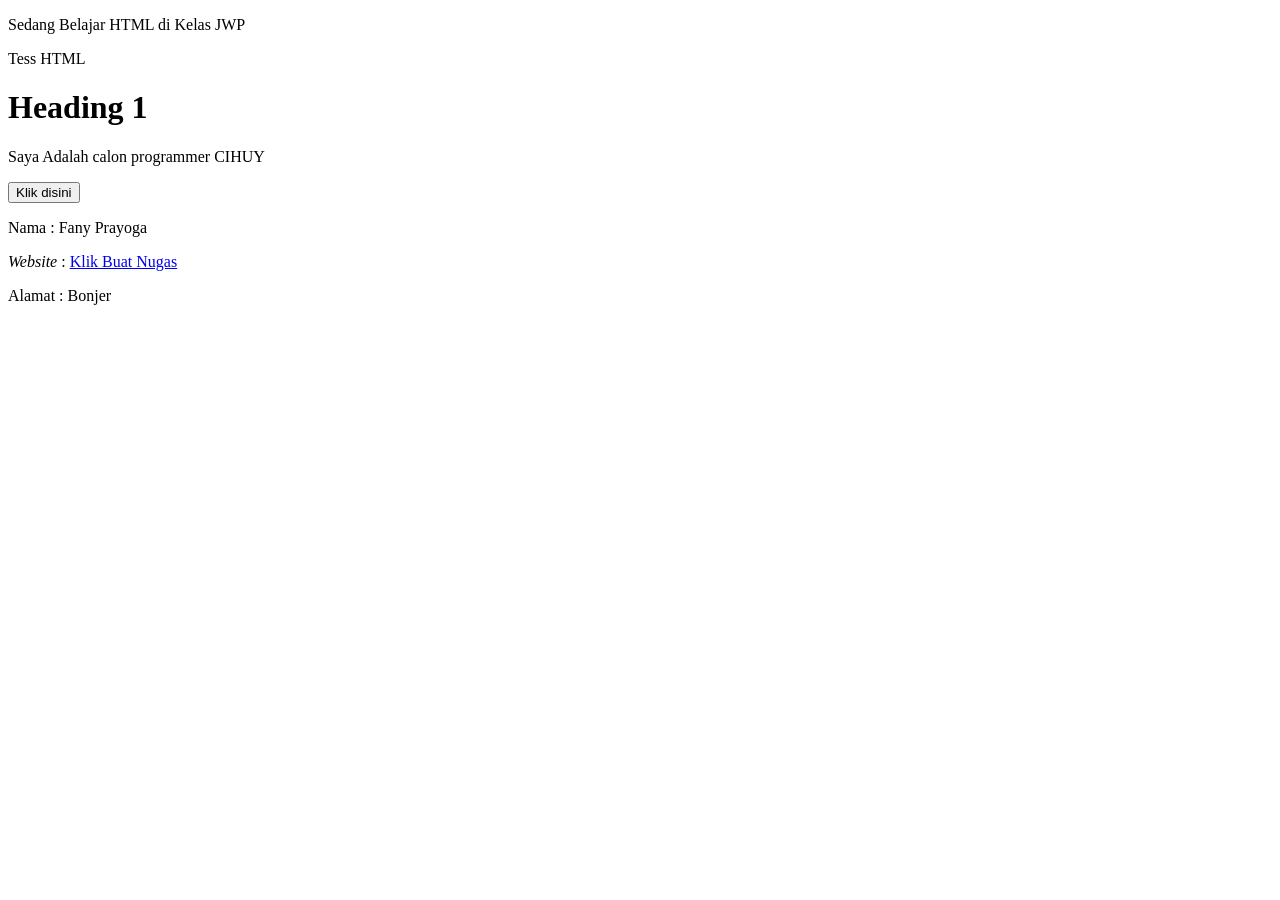
<file: 1.html>
<!DOCTYPE html>
<html lang="en">

<head>
  <meta charset="UTF-8">
  <meta name="viewport" content="width=device-width, initial-scale=1.0">
  <title>BELAJAR HTML</title>
</head>

<body>
  <P>Sedang Belajar HTML di Kelas JWP</P>
  <p>Tess HTML</p>

  <h1>Heading 1</h1>
  <p>Saya Adalah calon programmer CIHUY</p>
  <button>Klik disini</button>

  <p>Nama : Fany Prayoga</p>
  <p><em>Website</em> : <a href="https://fast.mercubuana.ac.id/login/index.php"> Klik Buat Nugas</a> </p>
  <p>Alamat : Bonjer</p>
</body>

</html>
</file>
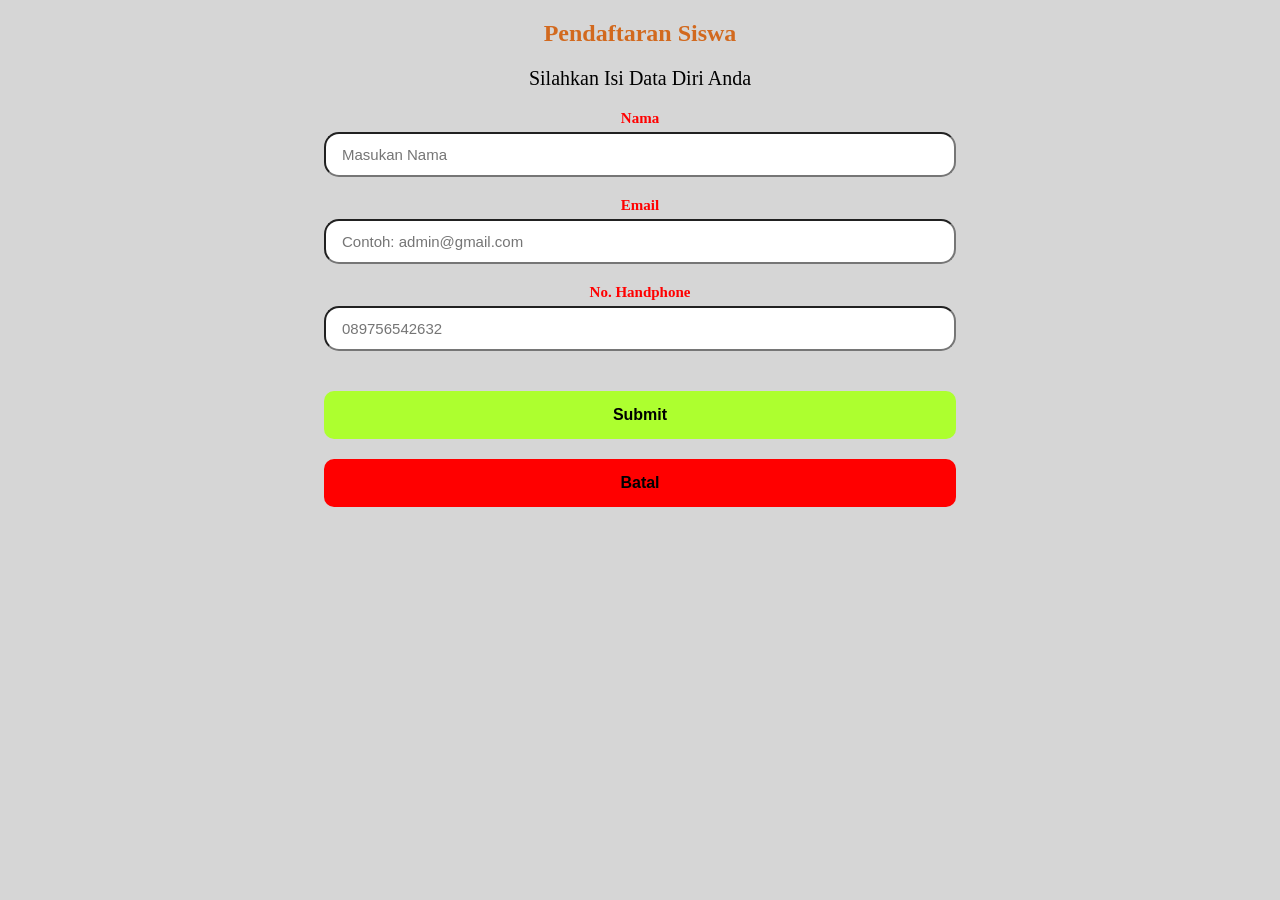
<file: 2.html>
<!DOCTYPE html>
<html lang="en">

<head>
  <meta charset="UTF-8">
  <meta name="viewport" content="width=device-width, initial-scale=1.0">
  <title>Form Peserta</title>

  <!-- 
  css : 3 (internal, exernal, inline) -->

  <style>
    body {
      font-family: 'Times New Roman', Times, serif;
      background-color: #3333;
      text-align: center;
    }

    h2 {
      font-family: 'Times New Roman', Times, serif;
      color: chocolate;
      text-align: center;
    }

    p {
      font-family: 'Times New Roman', Times, serif;
      color: black;
      font-size: 20px;
    }

    .form-group {

      color: red;
      margin-bottom: 20px;
    }

    label {
      display: block;
      margin-bottom: 5px;
      font-weight: 600;
      font-size: 15px;
    }

    input {
      width: 50%;
      font-size: 15px;
      padding: 12px 16px;
      border-radius: 15px;
      outline: none;
      box-sizing: border-box;
      transition: border-color 0.3s;
    }

    input:focus {
      border-color: aqua;
    }

    .btn-submit,
    .btn-reset {
      width: 50%;
      padding: 15px;
      margin-top: 20px;
      border: none;
      border-radius: 10px;
      font-size: 16px;
      font-weight: bold;
      cursor: pointer;
      transition: background 0.3s;
    }

    .btn-submit {
      background-color: greenyellow;
      color: black;
    }

    .btn-submit:hover {
      background-color: green;
    }

    .btn-reset {
      background-color: red;
      color: black;

    }

    .btn-reset:hover {
      background-color: maroon;
    }
  </style>
</head>

<body>
  <h2>Pendaftaran Siswa</h2>
  <p>Silahkan Isi Data Diri Anda</p>

  <form method="post" action="3.html" enctype="multipart/form-data">
    <div class="form-group">
      <label for="nama">Nama</label>
      <input type="text" placeholder="Masukan Nama" required>
    </div>
    <div class="form-group">
      <label for="email">Email</label>
      <input type="email" placeholder="Contoh: admin@gmail.com" required>
    </div>
    <div class="form-group">
      <label for="notlp">No. Handphone</label>
      <input type="number" placeholder="089756542632" required>
    </div>
    <div class="form-group">
      <!-- <button type="submit" class="btn-submit">Simpan</button> -->
      <input type="submit" class="btn-submit" value="Submit">
      <input type="reset" class="btn-reset" value="Batal">
    </div>

  </form>
</body>

</html>
</file>
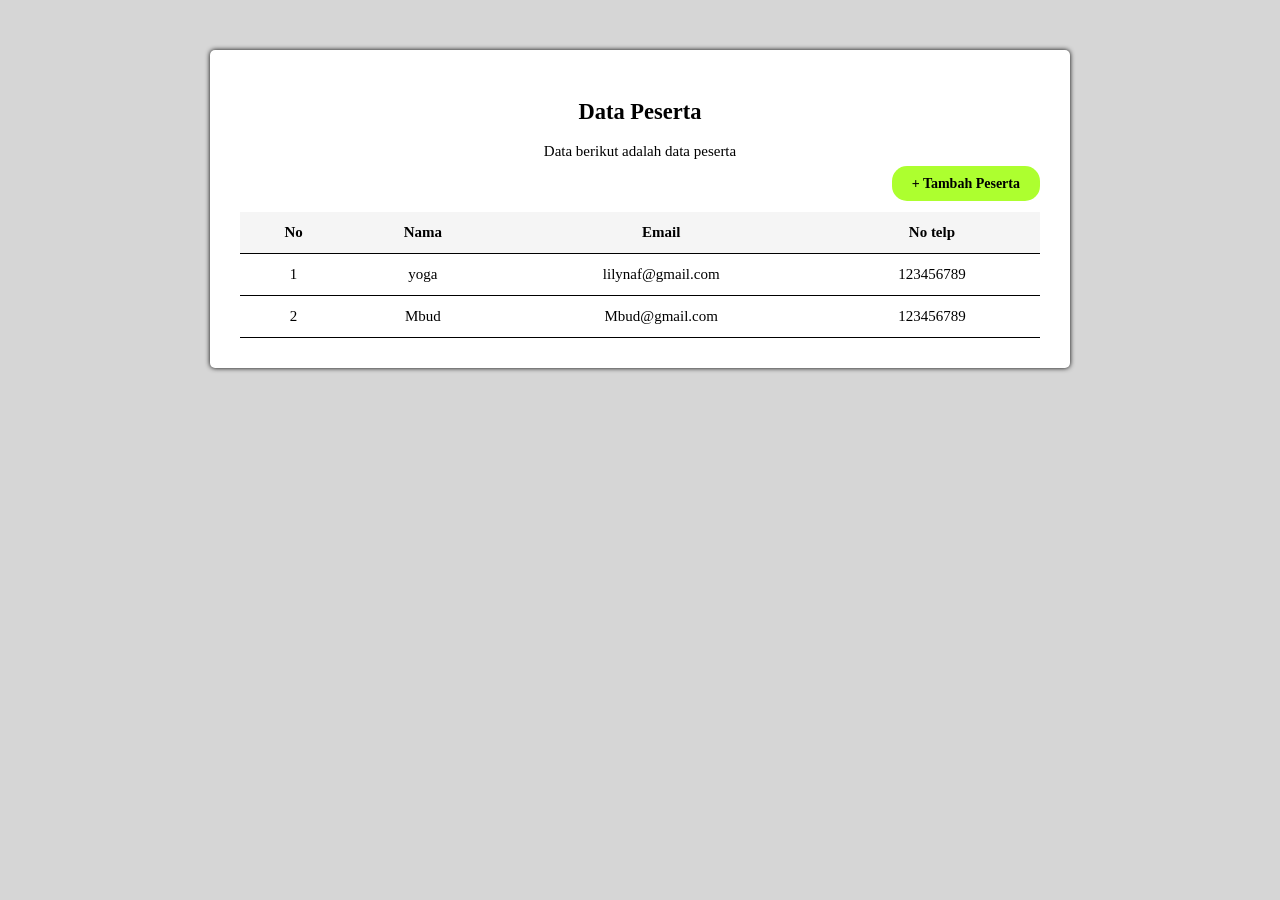
<file: 3.html>
<!DOCTYPE html>
<html lang="en">
<head>
  <meta charset="UTF-8">
  <meta name="viewport" content="width=device-width, initial-scale=1.0">
  <title>Data Peserta</title>

  <style>
    body {
      font-family: 'Times New Roman', Times, serif;
      background-color: #3333;
      font-size: 15px;
    }

    .card-table{
      background-color: white;
      padding: 30px;
      border-radius: 5px;
      box-shadow: 0 0 5px black;
      width: 80%;
      max-width: 800px;
      margin: 50px auto;
    }

    h2,
    p {
      text-align: center;
    }

    .table {
      width: 100%;
      border-collapse: collapse;
      /* menghilangkan border kecil di table */
      margin-top: 20px;
      font-size: 15px;
    }

    .table thead tr {
      background-color: #f5f5f5;
      color: black;
      text-align: center;
    }

    .table th, .table td {
      border-bottom: 1px solid;
      padding: 12px 15px;
      text-align: center;
    }

    .btn-plus {
      text-align: right;
    }

    .btn-tambah{
      display: inline; /*button ngikutin panjang karakter text */
      padding: 10px 20px;
      background-color: greenyellow;
      color: black;
      border-radius: 15px;
      text-decoration: none;
      font-weight: bold;
      font-size: 14px;
      transition: background 0.3s;
    }
  </style>
</head>
<body>
  <div class="card-table">
    <h2>Data Peserta</h2>
    <p>Data berikut adalah data peserta</p>

    <div class="btn-plus" align="right">
      <a href="2.html" class="btn-tambah"> + Tambah Peserta</a>
    </div>

    <table class="table">
      <thead>
        <tr>
          <th>No</th>
          <th>Nama</th>
          <th>Email</th>
          <th>No telp</th>
        </tr>
      </thead>
      <tbody>
        <tr>
          <td>1</td>
          <td>yoga</td>
          <td>lilynaf@gmail.com</td>
          <td>123456789</td>
        </tr>
        <tr>
          <td>2</td>
          <td>Mbud</td>
          <td>Mbud@gmail.com</td>
          <td>123456789</td>
        </tr>
      </tbody>
    </table>
  </div>
</body>
</html>
</file>
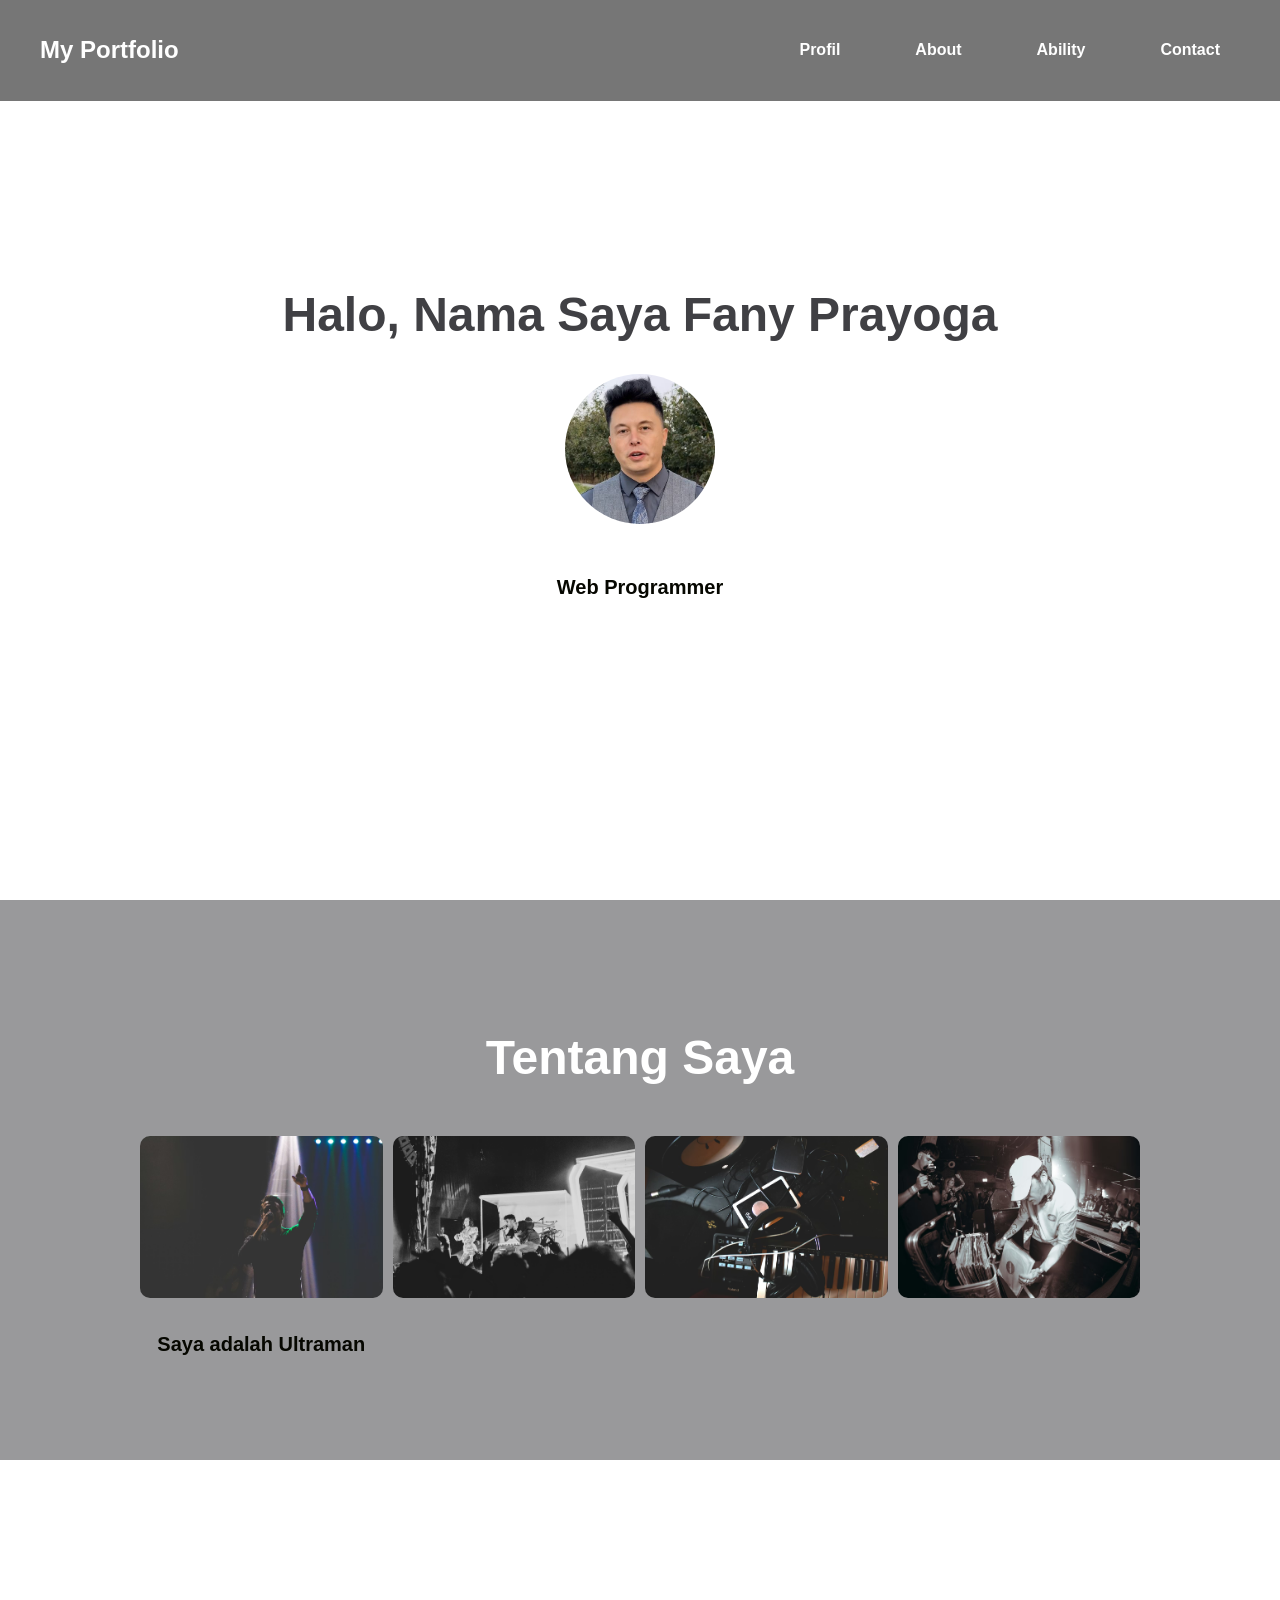
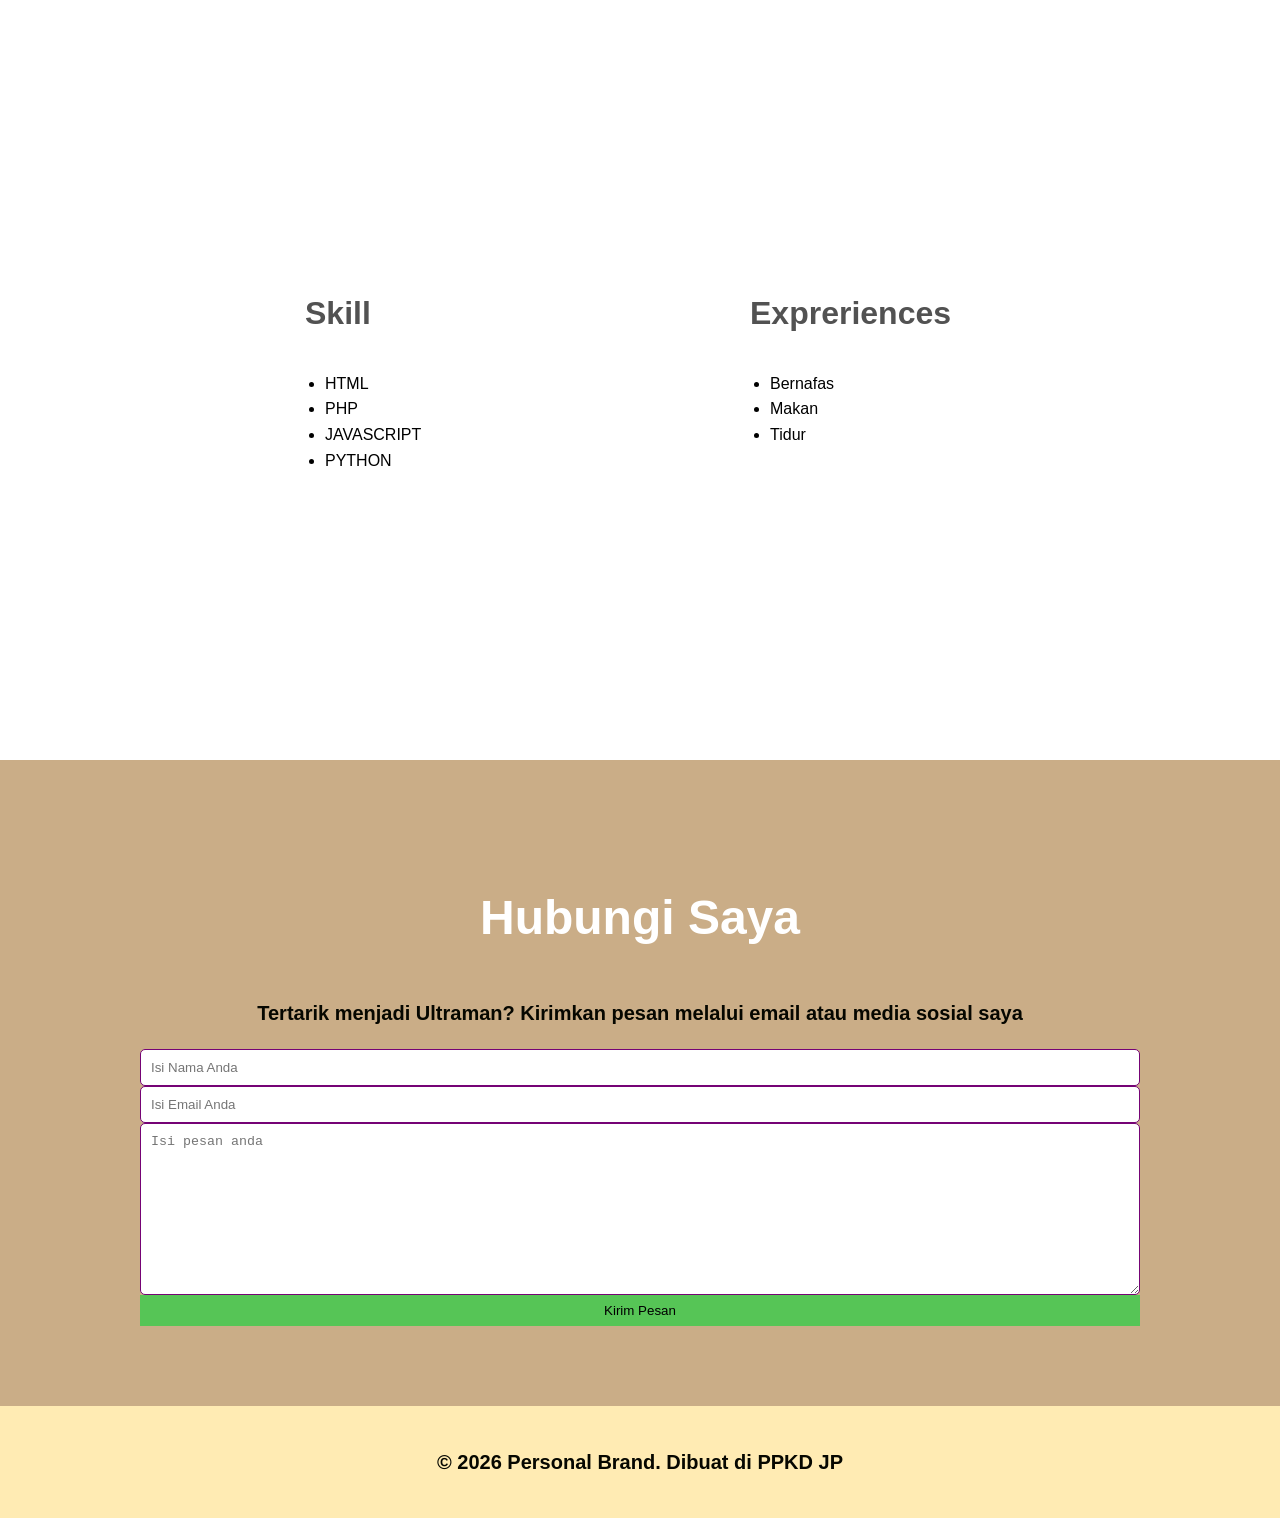
<file: 4.html>
<!DOCTYPE html>
<html lang="en">

<head>
  <meta charset="UTF-8">
  <meta name="viewport" content="width=device-width, initial-scale=1.0">
  <title>Personal Portofolio</title>
  <link rel="stylesheet" href="style.css">
</head>

<body>
  <header class="navbar">
    <div class="nav-container">
      <h1 class="logo"> My Portfolio</h1>

      <button onclick="togglemenu()">☰</button>
      <nav id="menu">
        <a href="#profil">Profil</a>
        <a href="#about">About</a>
        <a href="#ability">Ability</a>
        <a href="#contact">Contact</a>
      </nav>
    </div>
  
  </header>
  <section id="profil" class="parallax bg-1">
    <div class="content">
      <h1>Halo, Nama Saya Fany Prayoga</h1>
      <img src="img/yilong Ma.png" alt="" class="profil-img">
      <p>Web Programmer</p>
    </div>
  </section>
  <section id="about" class="normal-section">
    <div class="container">
      <h2>Tentang Saya</h2>
      <div class="gallery">
      <img src="img/Rap.avif" alt="" class="gambar">
      <img src="img/Sing.avif" alt="" class="gambar">
      <img src="img/music.avif" alt="" class="gambar">
      <img src="img/dj.avif" alt="" class="gambar">
      <p>Saya adalah Ultraman</p>
      </div>
    </div>
  </section>
  <section id="ability" class="parallax bg-2">
    <div class="content">
      <h2>Keahlian Saya</h2>
      <div class="wraper">
        <div class="skill-wraper">
          <h3>Skill</h3>
          <ul>
            <li>HTML</li>
            <li>PHP</li>
            <li>JAVASCRIPT</li>
            <li>PYTHON</li>
          </ul>
        </div>
        <div class="skill-wraper">
          <h3>Expreriences</h3>
          <ul>
            <li>Bernafas</li>
            <li>Makan</li>
            <li>Tidur</li>
          </ul>
        </div>
      </div>
    </div>
  </section>
  <section id="contact" class="normal-section1">
    <div class="container">
      <h2>Hubungi Saya</h2>
      <p>Tertarik menjadi Ultraman? Kirimkan pesan melalui email atau media sosial saya</p>
      <form action="" method="post" class="contact-form">
        <input type="text" name="name" placeholder="Isi Nama Anda">
        <input type="email" name="email" placeholder="Isi Email Anda">
        <textarea name="message" cols="30" rows="10" placeholder="Isi pesan anda"></textarea>
        <button type="submit">Kirim Pesan</button>

      </form>
    </div>
  </section>
  <footer>
    <p>&copy; 2026 Personal Brand. Dibuat di PPKD JP</p>
  </footer>

  <script>
    function togglemenu() {
      document.getElementById("menu").classList.toggle("show");
    }
  </script>
</body>

</html>
</file>
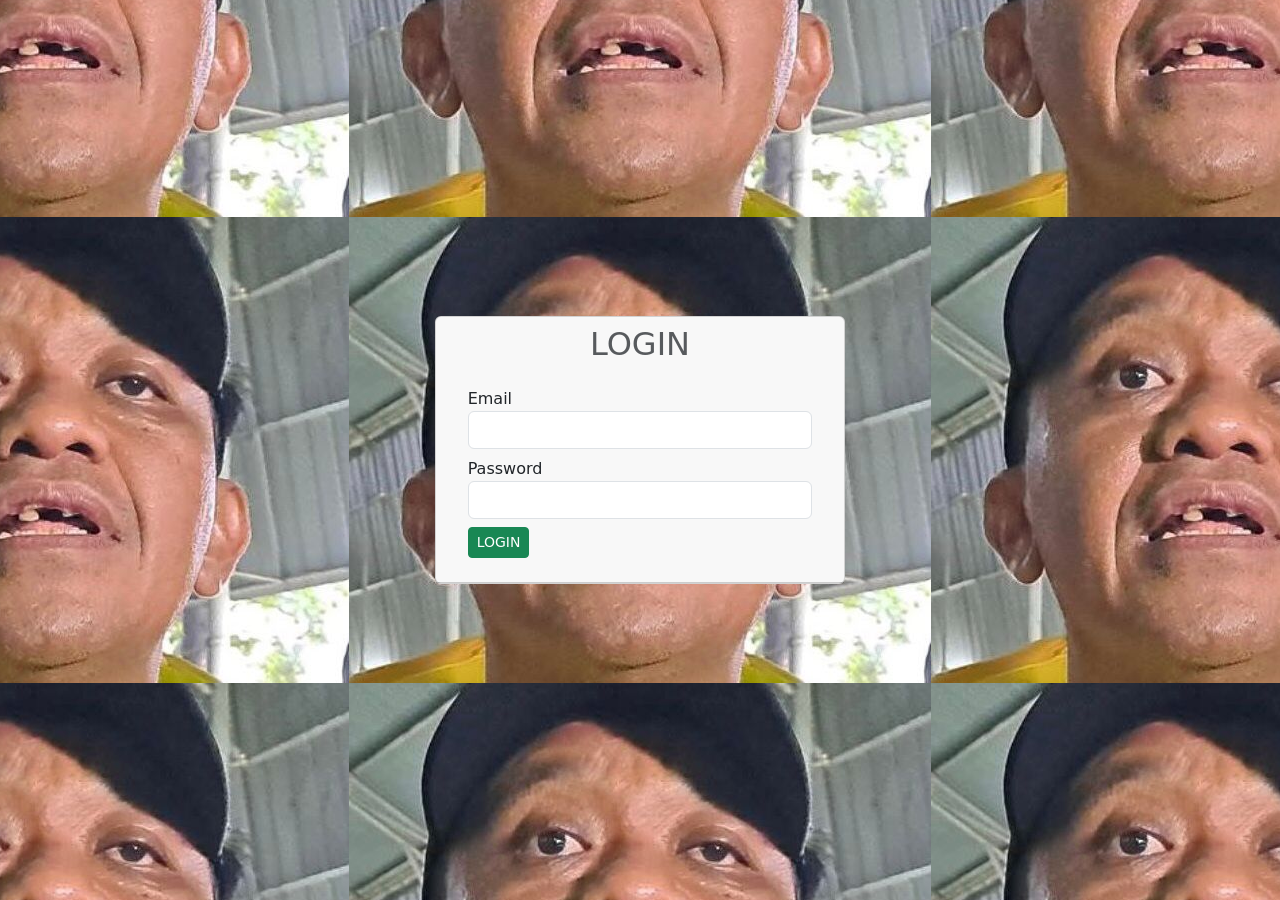
<file: 5.html>
<!DOCTYPE html>
<html lang="en">

<head>
  <meta charset="UTF-8">
  <meta name="viewport" content="width=device-width, initial-scale=1.0">
  <title>Document</title>
  <link href="https://cdn.jsdelivr.net/npm/bootstrap@5.3.8/dist/css/bootstrap.min.css" rel="stylesheet"
    integrity="sha384-sRIl4kxILFvY47J16cr9ZwB07vP4J8+LH7qKQnuqkuIAvNWLzeN8tE5YBujZqJLB" crossorigin="anonymous">
    
</head>

<body style="background-image: url('img/bahlil.jpeg'); background-position: center; ">
  <div class="container-flouid bg-1">
    <div class="row d-flex justify-content-center align-items-center vh-100">
      <div class="col-4">
        <!-- <h3>TES</h3> -->
      </div>
      <div class="col-4">
        <div class="card">
          <div class="card-header">
            <h2 class="text-center text-muted">LOGIN</h2>

            <div class="card-body">
              <form action="" method="post">
                <div class="mb-2">
                  <label for="">Email</label>
                  <input type="email" name="email" class="form-control">
                </div>
                <div class="mb-2">
                  <label for="">Password</label>
                  <input type="password" name="passwrod" class="form-control">
                </div>
                <button type="submit" class="btn btn-success btn-sm">LOGIN</button>
              </form>
            </div>
          </div>
        </div>
        <!-- <h3>TES</h3> -->
      </div>
      <div class="col-4">

      </div>
    </div>
  </div>
  <script src="https://cdn.jsdelivr.net/npm/bootstrap@5.3.8/dist/js/bootstrap.bundle.min.js"
    integrity="sha384-FKyoEForCGlyvwx9Hj09JcYn3nv7wiPVlz7YYwJrWVcXK/BmnVDxM+D2scQbITxI"
    crossorigin="anonymous"></script>
</body>

</html>
</file>
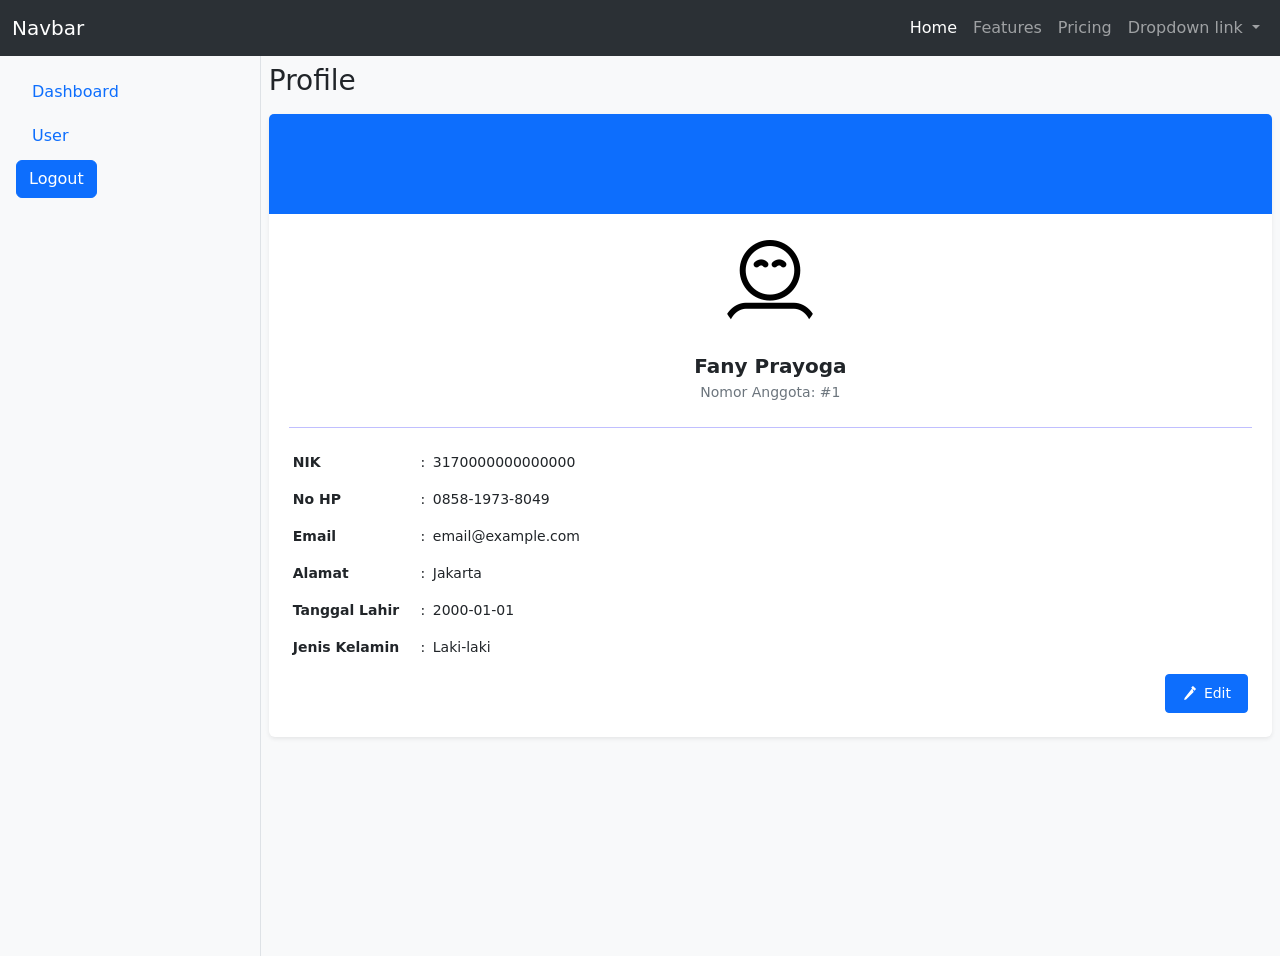
<file: 6.html>
<!DOCTYPE html>
<html lang="en">

<head>
  <meta charset="UTF-8">
  <meta name="viewport" content="width=device-width, initial-scale=1.0">
  <title>Document</title>
  <link href="https://cdn.jsdelivr.net/npm/bootstrap@5.3.8/dist/css/bootstrap.min.css" rel="stylesheet"
    integrity="sha384-sRIl4kxILFvY47J16cr9ZwB07vP4J8+LH7qKQnuqkuIAvNWLzeN8tE5YBujZqJLB" crossorigin="anonymous">
</head>

<body>
  <!-- Navbar -->
  <nav class="navbar navbar-expand-lg bg-body-tertiary" data-bs-theme="dark">
    <div class="container-fluid">
      <a class="navbar-brand" href="#">Navbar</a>
      <button class="navbar-toggler" type="button" data-bs-toggle="collapse" data-bs-target="#navbarNavDropdown"
        aria-controls="navbarNavDropdown" aria-expanded="false" aria-label="Toggle navigation">
        <span class="navbar-toggler-icon"></span>
      </button>
      <div class="collapse navbar-collapse" id="navbarNavDropdown">
        <ul class="navbar-nav ms-auto">
          <li class="nav-item">
            <a class="nav-link active" aria-current="page" href="#">Home</a>
          </li>
          <li class="nav-item">
            <a class="nav-link" href="#">Features</a>
          </li>
          <li class="nav-item">
            <a class="nav-link" href="#">Pricing</a>
          </li>
          <li class="nav-item dropdown">
            <a class="nav-link dropdown-toggle" href="#" role="button" data-bs-toggle="dropdown" aria-expanded="false">
              Dropdown link
            </a>
            <ul class="dropdown-menu">
              <li><a class="dropdown-item" href="#">Action</a></li>
              <li><a class="dropdown-item" href="#">Another action</a></li>
              <li><a class="dropdown-item" href="#">Something else here</a></li>
            </ul>
          </li>
        </ul>
      </div>
    </div>
  </nav>
  <!-- End Navbar -->
  <!-- Sidebar -->
  <div class="d-flex">
    <aside class="sidebar bg-light border-end p-3 w-25 vh-100">
      <ul class="nav nav-pills flex-column gap-1">
        <li class="nav-item">
          <a href="" class="nav-link">Dashboard</a>
        </li>
        <li class="nav-item">
          <a href="" class="nav-link">User</a>
        </li>
        <li class="nav-item">
          <a href="" class="btn btn-primary">Logout</a>
        </li>
      </ul>
    </aside>


    <!-- Main -->
    <main class="p-2 w-100 bg-light" style="min-height: 100vh;">
      <h3 class="mb-3 text-dark fw-normal">Profile</h3>
      <div class="card border-0 shadow-sm w-100">
        <div class="bg-primary w-100"
          style="height: 100px; border-top-left-radius: var(--bs-card-inner-border-radius); border-top-right-radius: var(--bs-card-inner-border-radius);">
        </div>

        <div class="card-body text-center p-0 pb-4">

          <div class="mt-4">
            <img src="img/default.png" alt="Profile" class="rounded-circle"
              style="width: 100px; height: 100px; object-fit: cover; ">
          </div>

          <h5 class="card-title text-dark fw-bold mt-3 mb-1">Fany Prayoga</h5>
          <p class="text-secondary small mb-4">Nomor Anggota: #1</p>

          <hr style="border-color: #0400ff; margin: 0 20px;">

          <div class="text-start text-dark px-4 mt-4"
            style="display: grid; grid-template-columns: 120px 20px 1fr; row-gap: 1rem; font-size: 0.875em;">
            <div class="fw-bold">NIK</div>
            <div class="text-center">:</div>
            <div>3170000000000000</div>

            <div class="fw-bold">No HP</div>
            <div class="text-center">:</div>
            <div>0858-1973-8049</div>

            <div class="fw-bold">Email</div>
            <div class="text-center">:</div>
            <div>email@example.com</div>

            <div class="fw-bold">Alamat</div>
            <div class="text-center">:</div>
            <div>Jakarta</div>

            <div class="fw-bold">Tanggal Lahir</div>
            <div class="text-center">:</div>
            <div>2000-01-01</div>

            <div class="fw-bold">Jenis Kelamin</div>
            <div class="text-center">:</div>
            <div>Laki-laki</div>
          </div>

          <div class="d-flex justify-content-end px-4 mt-3">
            <button class="btn btn-primary btn-sm d-flex align-items-center gap-2 px-3 py-2">
              <svg xmlns="http://www.w3.org/2000/svg" width="14" height="14" fill="currentColor" viewBox="0 0 16 16">
                <path
                  d="M12.854.146a.5.5 0 0 0-.707 0L10.5 1.793 14.207 5.5l1.647-1.646a.5.5 0 0 0 0-.708zm-1.146 2.5L3 13.793 2.5 16l2.207-.5 8.646-8.646z" />
              </svg>
              Edit
            </button>
          </div>
        </div>
      </div>
    </main>
  </div>
  <!-- End Sidebar -->
  <script src="https://cdn.jsdelivr.net/npm/bootstrap@5.3.8/dist/js/bootstrap.bundle.min.js"
    integrity="sha384-FKyoEForCGlyvwx9Hj09JcYn3nv7wiPVlz7YYwJrWVcXK/BmnVDxM+D2scQbITxI"
    crossorigin="anonymous"></script>
</body>

</html>
</file>
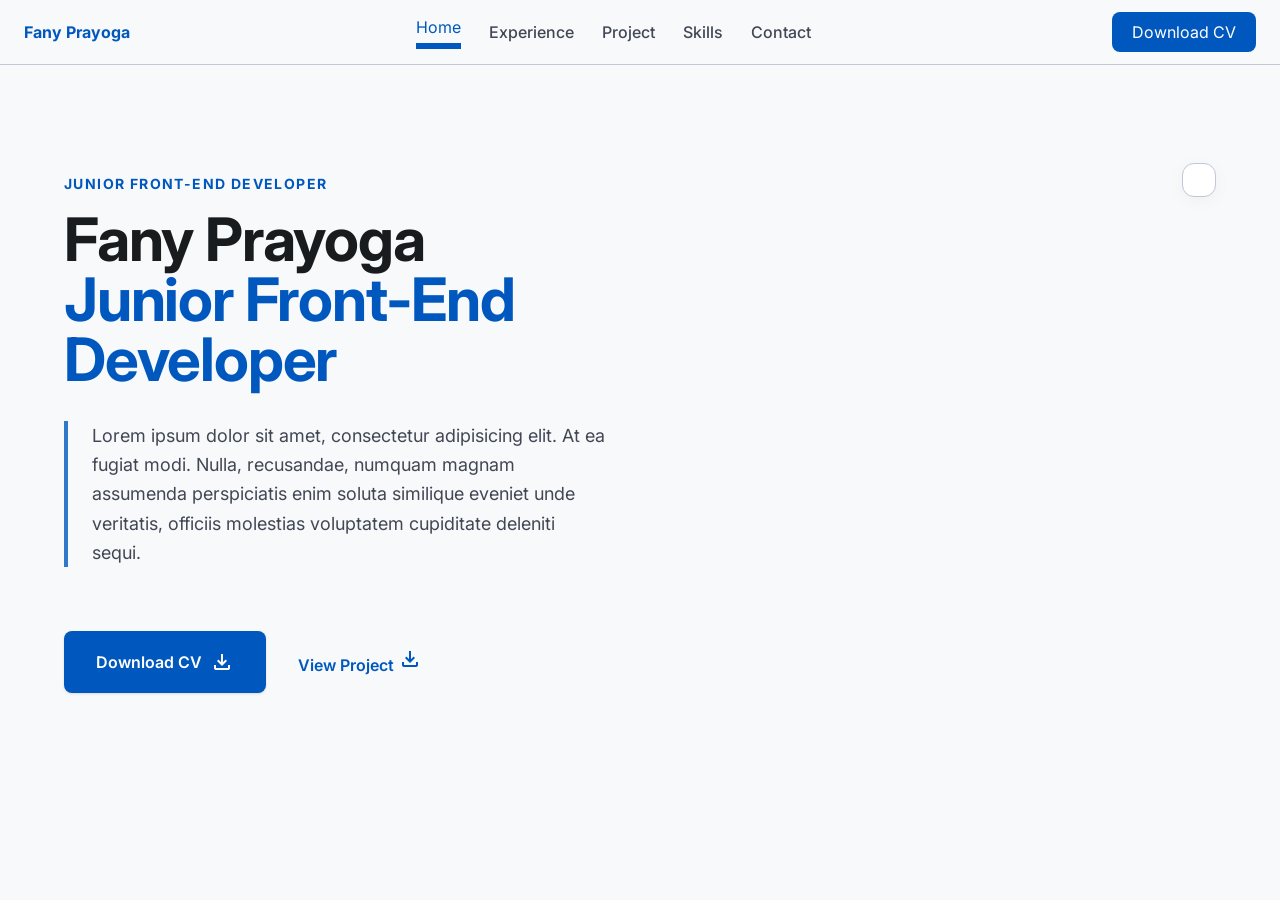
<file: main.html>
<!doctype html>
<html>

<head>
  <meta charset="UTF-8">
  <meta name="viewport" content="width=device-width, initial-scale=1.0">
  <link href="./src/output.css" rel="stylesheet">
  <!-- google font -->
  <link href="https://fonts.googleapis.com" rel="preconnect" />
  <link crossorigin="" href="https://fonts.gstatic.com" rel="preconnect" />
  <link href="https://fonts.googleapis.com/css2?family=Inter:wght@400;500;600;700&display=swap" rel="stylesheet" />
  <link href="https://fonts.googleapis.com/css2?family=Material+Symbols+Outlined:wght,FILL@100..700,0..1&display=swap"
    rel="stylesheet" />
</head>

<body class="font-inter text-on-surface selection:bg-primary/20 ">
  <nav
    class="fixed top-0 left-0 w-full bg-surface border-b border-outline-variant py-3 px-gutter mx-auto flex justify-between items-center">
    <div class="flex items-center gap-3">
      <span class="font-bold text-primary ">Fany Prayoga</span>
    </div>
    <div class="flex items-center gap-7">
      <a href="" class="text-primary border-b-6 border-primary pb-1 transition-colors duration-200">Home</a>
      <a href="" class="font-medium text-on-surface-variant hover:text-primary transition-color duration-200">Experience</a>
      <a href="" class="font-medium text-on-surface-variant hover:text-primary transition-color duration-200">Project</a>
      <a href="" class="font-medium text-on-surface-variant hover:text-primary transition-color duration-200">Skills</a>
      <a href="" class="font-medium text-on-surface-variant hover:text-primary transition-color duration-200">Contact</a>
    </div>
    <div class="flex items-center gap-4">
      <div></div>
      <button class="bg-primary text-on-primary px-5 py-2 rounded-lg hover:brightness-110 transition-all-shadow-sm">Download CV</button>
    </div>
  </nav>
  <main class="pt-24 pb-20 min-h-screen">
    <section class="max-w-container-max mx-auto flex flex-col md:flex-row items-center px-gutter py-section-gap gap-16">
      <div class="flex-1 space-y-8">
        <div class="space-y-4">
          <span class="text-primary font-bold tracking-widest uppercase block text-label-sm">Junior Front-End Developer</span>
          <h1 class="text-h1 text-on-surface lg:text-6xl">Fany Prayoga
            <span class="block text-primary font-bold">Junior Front-End Developer</span>
          </h1>
        </div>
        <p class="text-body-lg text-on-surface-variant max-w-xl border-l-4 border-primary/80 pl-6 leading-relaxed">
          Lorem ipsum dolor sit amet, consectetur adipisicing elit. At ea fugiat modi. Nulla, recusandae, numquam magnam assumenda perspiciatis enim soluta similique eveniet unde veritatis, officiis molestias voluptatem cupiditate deleniti sequi.
        </p>
        <div class="flex flex-wrapgap-4 pt-4">
          <div class="flex flex-wrapgap-4 pt-4">
          <button class="bg-primary text-on-primary font-semibold rounded-lg px-8 py-4 hover:brightness-100 active:scale-95 transition-all shadow flex items-center gap-2">
            <span>Download CV</span>
            <span class="material-symbols-outlined text-[20px]">download</span>
          </button>
          <button class="border-primary/20 text-primary font-semibold rounded-lg px-8 py-4 hover:bg-primary/5 active:scale-95 transition-all">
            <span>View Project</span>
            <span class="material-symbols-outlined text-[20px]">download</span>
          </button>
        </div>
        </div>
      </div>
      <div class="flex-1 w-full relative">
        <div class="aspect-square w-full max-w-lg mx-auto relative group">
          <div class="absolute -top-4 -right-4 bg-surface-container-lowest p-4 border border-outline-variant rounded-xl z-20 hidden lg:block soft-shadow"></div>
        </div>
      </div>
    </section>
  </main>
</body>

</html>
</file>
<file: style.css>
body,
html {
  height: 100%;
  margin: 0;
  font-family: 'Segoe UI', Tahoma, Geneva, Verdana, sans-serif;
  color: rgb(0, 0, 0);
  line-height: 1.6;
  scroll-behavior: smooth;
}

.parallax {
  background-position: center;
  background-repeat: no-repeat;
  background-size: cover;
  background-attachment: fixed;
  height: 100%;
  display: flex;
  justify-content: center;
  align-items: center;
  text-align: center;
}

.bg-1 {
  background-image: url('https://images.unsplash.com/photo-1498050108023-c5249f4df085?q=80&w=1172&auto=format&fit=crop&ixlib=rb-4.1.0&ixid=M3wxMjA3fDB8MHxwaG90by1wYWdlfHx8fGVufDB8fHx8fA%3D%3D');
}

.bg-2 {
  background-image: url(https://images.unsplash.com/photo-1531297484001-80022131f5a1?q=80&w=1120&auto=format&fit=crop&ixlib=rb-4.1.0&ixid=M3wxMjA3fDB8MHxwaG90by1wYWdlfHx8fGVufDB8fHx8fA%3D%3D);
}

.content {
  /* rgba: red, green, blue, alpha */
  background-color: rgba(255, 255, 255, 0.5);
  color: white;
  padding: 40px;
  border-radius: 15px;
  width: 60%;
}

.content h1 {
  font-size: 3rem; /* 1rem = 16px */
  margin: 0;
}

.normal-section {
  padding: 80px 20px;
  background-color: rgb(153, 153, 155);
  text-align: center;
}

.normal-section1 {
  padding: 80px 20px;
  background-color: rgb(202, 173, 135);
  text-align: center;
}

.container {
  max-width: 1000px;
  margin: 0 auto;
}

.gallery {
  display: grid;
  grid-template-columns: repeat(4, 1fr);
  gap: 10px;
}

.gallery img {
  width: 100%;
  border-radius: 10px;
  transition: 0.7s;
  margin: 0 auto;
}

.gallery img:hover {
  transform: scale(1.55);
}

/* Ukuran HP */
@media (max-width: 480px) {
  .gallery {
    grid-template-columns: 1fr;
  }
}

h1 {
  font-size: 2rem;
  color: rgb(64, 64, 68);
}

p {
  font-size: 20px;
  color: rgb(6, 7, 0);
  font-weight: bold;
}

h2 {
  font-size: 3rem;
  color: rgb(255, 255, 255);
  
}

h3 {
  font-size: 2rem;
  color: rgb(255, 255, 255);
}

.btn-contact {
  padding: 12px 25px;
  background-color: rgb(77, 77, 78);
  color: white;
  border: none;
  border-radius: 5px;
  cursor: pointer;
  font-weight: bold;
  margin-top: 20px;
}

footer {
  background-color: #ffebb3;
  text-align: center;
  padding: 20px 0;
  color: blue;
}

.contact-form {
  display: flex;
  flex-direction: column;
  gap: 10;
}

.contact-form input,
textarea {
  padding: 10px;
  border: 1px solid rgb(117, 3, 117);
  border-radius: 5px;
}

.contact-form button {
  background: rgb(86, 197, 86);
  color: black;
  padding: 8px;
  border: none;
  cursor: pointer;
}

/*Keahlian*/
.wraper {
  display: flex;
  justify-content: center;
  margin-top: 20px;
  gap: 200px;
  flex-wrap: wrap;
}

.skill-wraper {
  background-color: white;
  color: black;
  padding: 10px;
  border-radius: 10px;
  text-align: left;
  width: 225px;
}

.skill-wraper h3 {
  margin-top: 0px;
  color: rgb(82, 82, 82);
}

.skill-wraper ul {
  padding-left: 20px;
}

.profil-img {
  width: 150px;
  height: 150px;
  border-radius: 50%;
  object-fit: cover;
  margin: 20px;
}

.gambar {
  margin: 20px;
  object-fit: cover;
  border-radius: 10%;
  width: 250px;
}

.navbar {
  background-color: rgba(61, 61, 61, 0.7);
  position: fixed;
  width: 100%;
  /* text-align: center; */
}

nav a {
  text-decoration: none;
  margin-left: 20px;
  font-weight: bold;
  color: rgb(255, 255, 255);
  transition: 1s;
  padding: 20px;
}

nav a:hover {
  color: #f77373;
}

.logo {
  color: white;
  font-size: 1.5rem;
}

.nav-container {
  display: flex;
  justify-content: space-between;
  align-items: center;
  padding: 15px 40px;
}

/* BURGER MENU START */
#menu {
  display: flex;
  gap: 15px;
}
.nav-container button {
  display: none;
}

/* Ukuran Tablet */
@media (max-width: 768px) {
  .nav-container button {
    display: block;
  }

  #menu {
    display: none;
    flex-direction: column;
    position: absolute;
    top: 60px;
    right: 0;
    background-color: rgba(0, 0, 0, 0.9);
    width: 200px;
    padding: 10px 0px;
  }
  #menu a {
    padding: 10px;
  }
  #menu.show {
    display: flex;
  }
}
/* BURGER MENU END */
</file>
<file: src/output.css>
/*! tailwindcss v4.2.4 | MIT License | https://tailwindcss.com */
@layer properties;
@layer theme, base, components, utilities;
@layer theme {
  :root, :host {
    --font-sans: ui-sans-serif, system-ui, sans-serif, "Apple Color Emoji",
      "Segoe UI Emoji", "Segoe UI Symbol", "Noto Color Emoji";
    --font-mono: ui-monospace, SFMono-Regular, Menlo, Monaco, Consolas, "Liberation Mono",
      "Courier New", monospace;
    --color-white: #fff;
    --spacing: 0.25rem;
    --container-lg: 32rem;
    --container-xl: 36rem;
    --text-2xl: 1.5rem;
    --text-2xl--line-height: calc(2 / 1.5);
    --text-6xl: 3.75rem;
    --text-6xl--line-height: 1;
    --font-weight-medium: 500;
    --font-weight-semibold: 600;
    --font-weight-bold: 700;
    --tracking-widest: 0.1em;
    --leading-relaxed: 1.625;
    --radius-sm: 0.25rem;
    --radius-lg: 0.5rem;
    --radius-xl: 0.75rem;
    --default-transition-duration: 150ms;
    --default-transition-timing-function: cubic-bezier(0.4, 0, 0.2, 1);
    --default-font-family: var(--font-sans);
    --default-mono-font-family: var(--font-mono);
    --color-primary: #0058be;
    --color-on-primary: #ffffff;
    --color-secondary: #006b5f;
    --color-background: #f7f9fb;
    --color-surface: #f7f9fb;
    --color-on-surface: #191c1e;
    --color-on-surface-variant: #424754;
    --color-surface-container-lowest: #ffffff;
    --color-outline-variant: #c2c6d6;
    --spacing-gutter: 24px;
    --spacing-section-gap: 80px;
    --spacing-container-max: 1200px;
    --font-inter: "Inter", sans-serif;
    --text-h1: 40px;
    --text-h1--line-height: 1.2;
    --text-h1--letter-spacing: -0.02em;
    --text-h1--font-weight: 700;
    --text-body-lg: 18px;
    --text-body-lg--line-height: 1.6;
    --text-body-lg--font-weight: 400;
    --text-label-sm: 14px;
    --text-label-sm--line-height: 1.2;
    --text-label-sm--font-weight: 500;
  }
}
@layer base {
  *, ::after, ::before, ::backdrop, ::file-selector-button {
    box-sizing: border-box;
    margin: 0;
    padding: 0;
    border: 0 solid;
  }
  html, :host {
    line-height: 1.5;
    -webkit-text-size-adjust: 100%;
    tab-size: 4;
    font-family: var(--default-font-family, ui-sans-serif, system-ui, sans-serif, "Apple Color Emoji", "Segoe UI Emoji", "Segoe UI Symbol", "Noto Color Emoji");
    font-feature-settings: var(--default-font-feature-settings, normal);
    font-variation-settings: var(--default-font-variation-settings, normal);
    -webkit-tap-highlight-color: transparent;
  }
  hr {
    height: 0;
    color: inherit;
    border-top-width: 1px;
  }
  abbr:where([title]) {
    -webkit-text-decoration: underline dotted;
    text-decoration: underline dotted;
  }
  h1, h2, h3, h4, h5, h6 {
    font-size: inherit;
    font-weight: inherit;
  }
  a {
    color: inherit;
    -webkit-text-decoration: inherit;
    text-decoration: inherit;
  }
  b, strong {
    font-weight: bolder;
  }
  code, kbd, samp, pre {
    font-family: var(--default-mono-font-family, ui-monospace, SFMono-Regular, Menlo, Monaco, Consolas, "Liberation Mono", "Courier New", monospace);
    font-feature-settings: var(--default-mono-font-feature-settings, normal);
    font-variation-settings: var(--default-mono-font-variation-settings, normal);
    font-size: 1em;
  }
  small {
    font-size: 80%;
  }
  sub, sup {
    font-size: 75%;
    line-height: 0;
    position: relative;
    vertical-align: baseline;
  }
  sub {
    bottom: -0.25em;
  }
  sup {
    top: -0.5em;
  }
  table {
    text-indent: 0;
    border-color: inherit;
    border-collapse: collapse;
  }
  :-moz-focusring {
    outline: auto;
  }
  progress {
    vertical-align: baseline;
  }
  summary {
    display: list-item;
  }
  ol, ul, menu {
    list-style: none;
  }
  img, svg, video, canvas, audio, iframe, embed, object {
    display: block;
    vertical-align: middle;
  }
  img, video {
    max-width: 100%;
    height: auto;
  }
  button, input, select, optgroup, textarea, ::file-selector-button {
    font: inherit;
    font-feature-settings: inherit;
    font-variation-settings: inherit;
    letter-spacing: inherit;
    color: inherit;
    border-radius: 0;
    background-color: transparent;
    opacity: 1;
  }
  :where(select:is([multiple], [size])) optgroup {
    font-weight: bolder;
  }
  :where(select:is([multiple], [size])) optgroup option {
    padding-inline-start: 20px;
  }
  ::file-selector-button {
    margin-inline-end: 4px;
  }
  ::placeholder {
    opacity: 1;
  }
  @supports (not (-webkit-appearance: -apple-pay-button))  or (contain-intrinsic-size: 1px) {
    ::placeholder {
      color: currentcolor;
      @supports (color: color-mix(in lab, red, red)) {
        color: color-mix(in oklab, currentcolor 50%, transparent);
      }
    }
  }
  textarea {
    resize: vertical;
  }
  ::-webkit-search-decoration {
    -webkit-appearance: none;
  }
  ::-webkit-date-and-time-value {
    min-height: 1lh;
    text-align: inherit;
  }
  ::-webkit-datetime-edit {
    display: inline-flex;
  }
  ::-webkit-datetime-edit-fields-wrapper {
    padding: 0;
  }
  ::-webkit-datetime-edit, ::-webkit-datetime-edit-year-field, ::-webkit-datetime-edit-month-field, ::-webkit-datetime-edit-day-field, ::-webkit-datetime-edit-hour-field, ::-webkit-datetime-edit-minute-field, ::-webkit-datetime-edit-second-field, ::-webkit-datetime-edit-millisecond-field, ::-webkit-datetime-edit-meridiem-field {
    padding-block: 0;
  }
  ::-webkit-calendar-picker-indicator {
    line-height: 1;
  }
  :-moz-ui-invalid {
    box-shadow: none;
  }
  button, input:where([type="button"], [type="reset"], [type="submit"]), ::file-selector-button {
    appearance: button;
  }
  ::-webkit-inner-spin-button, ::-webkit-outer-spin-button {
    height: auto;
  }
  [hidden]:where(:not([hidden="until-found"])) {
    display: none !important;
  }
}
@layer utilities {
  .collapse {
    visibility: collapse;
  }
  .absolute {
    position: absolute;
  }
  .fixed {
    position: fixed;
  }
  .relative {
    position: relative;
  }
  .start-0 {
    inset-inline-start: calc(var(--spacing) * 0);
  }
  .start-50 {
    inset-inline-start: calc(var(--spacing) * 50);
  }
  .-top-0 {
    top: calc(var(--spacing) * -0);
  }
  .-top-4 {
    top: calc(var(--spacing) * -4);
  }
  .top-0 {
    top: calc(var(--spacing) * 0);
  }
  .top-50 {
    top: calc(var(--spacing) * 50);
  }
  .-right-4 {
    right: calc(var(--spacing) * -4);
  }
  .left-0 {
    left: calc(var(--spacing) * 0);
  }
  .z-2 {
    z-index: 2;
  }
  .z-5 {
    z-index: 5;
  }
  .z-20 {
    z-index: 20;
  }
  .z-50 {
    z-index: 50;
  }
  .col-4 {
    grid-column: 4;
  }
  .col-6 {
    grid-column: 6;
  }
  .col-12 {
    grid-column: 12;
  }
  .container {
    width: 100%;
    @media (width >= 40rem) {
      max-width: 40rem;
    }
    @media (width >= 48rem) {
      max-width: 48rem;
    }
    @media (width >= 64rem) {
      max-width: 64rem;
    }
    @media (width >= 80rem) {
      max-width: 80rem;
    }
    @media (width >= 96rem) {
      max-width: 96rem;
    }
  }
  .mx-auto {
    margin-inline: auto;
  }
  .ms-auto {
    margin-inline-start: auto;
  }
  .mt-3 {
    margin-top: calc(var(--spacing) * 3);
  }
  .mt-4 {
    margin-top: calc(var(--spacing) * 4);
  }
  .mt-5 {
    margin-top: calc(var(--spacing) * 5);
  }
  .mb-1 {
    margin-bottom: calc(var(--spacing) * 1);
  }
  .mb-2 {
    margin-bottom: calc(var(--spacing) * 2);
  }
  .mb-3 {
    margin-bottom: calc(var(--spacing) * 3);
  }
  .mb-4 {
    margin-bottom: calc(var(--spacing) * 4);
  }
  .mb-5 {
    margin-bottom: calc(var(--spacing) * 5);
  }
  .block {
    display: block;
  }
  .flex {
    display: flex;
  }
  .hidden {
    display: none;
  }
  .table {
    display: table;
  }
  .aspect-square {
    aspect-ratio: 1 / 1;
  }
  .h-70 {
    height: calc(var(--spacing) * 70);
  }
  .h-100 {
    height: calc(var(--spacing) * 100);
  }
  .min-h-screen {
    min-height: 100vh;
  }
  .w-25 {
    width: calc(var(--spacing) * 25);
  }
  .w-100 {
    width: calc(var(--spacing) * 100);
  }
  .w-full {
    width: 100%;
  }
  .max-w-\[200px\] {
    max-width: 200px;
  }
  .max-w-container-max {
    max-width: var(--spacing-container-max);
  }
  .max-w-lg {
    max-width: var(--container-lg);
  }
  .max-w-xl {
    max-width: var(--container-xl);
  }
  .flex-1 {
    flex: 1;
  }
  .border-collapse {
    border-collapse: collapse;
  }
  .resize {
    resize: both;
  }
  .flex-col {
    flex-direction: column;
  }
  .flex-wrap {
    flex-wrap: wrap;
  }
  .items-center {
    align-items: center;
  }
  .justify-between {
    justify-content: space-between;
  }
  .gap-1 {
    gap: calc(var(--spacing) * 1);
  }
  .gap-2 {
    gap: calc(var(--spacing) * 2);
  }
  .gap-3 {
    gap: calc(var(--spacing) * 3);
  }
  .gap-4 {
    gap: calc(var(--spacing) * 4);
  }
  .gap-7 {
    gap: calc(var(--spacing) * 7);
  }
  .gap-16 {
    gap: calc(var(--spacing) * 16);
  }
  .space-y-4 {
    :where(& > :not(:last-child)) {
      --tw-space-y-reverse: 0;
      margin-block-start: calc(calc(var(--spacing) * 4) * var(--tw-space-y-reverse));
      margin-block-end: calc(calc(var(--spacing) * 4) * calc(1 - var(--tw-space-y-reverse)));
    }
  }
  .space-y-8 {
    :where(& > :not(:last-child)) {
      --tw-space-y-reverse: 0;
      margin-block-start: calc(calc(var(--spacing) * 8) * var(--tw-space-y-reverse));
      margin-block-end: calc(calc(var(--spacing) * 8) * calc(1 - var(--tw-space-y-reverse)));
    }
  }
  .overflow-hidden {
    overflow: hidden;
  }
  .rounded {
    border-radius: 0.25rem;
  }
  .rounded-lg {
    border-radius: var(--radius-lg);
  }
  .rounded-sm {
    border-radius: var(--radius-sm);
  }
  .rounded-xl {
    border-radius: var(--radius-xl);
  }
  .rounded-s {
    border-start-start-radius: 0.25rem;
    border-end-start-radius: 0.25rem;
  }
  .rounded-l {
    border-top-left-radius: 0.25rem;
    border-bottom-left-radius: 0.25rem;
  }
  .border {
    border-style: var(--tw-border-style);
    border-width: 1px;
  }
  .border-0 {
    border-style: var(--tw-border-style);
    border-width: 0px;
  }
  .border-4 {
    border-style: var(--tw-border-style);
    border-width: 4px;
  }
  .border-r {
    border-right-style: var(--tw-border-style);
    border-right-width: 1px;
  }
  .border-b {
    border-bottom-style: var(--tw-border-style);
    border-bottom-width: 1px;
  }
  .border-b-4 {
    border-bottom-style: var(--tw-border-style);
    border-bottom-width: 4px;
  }
  .border-b-5 {
    border-bottom-style: var(--tw-border-style);
    border-bottom-width: 5px;
  }
  .border-b-6 {
    border-bottom-style: var(--tw-border-style);
    border-bottom-width: 6px;
  }
  .border-l-4 {
    border-left-style: var(--tw-border-style);
    border-left-width: 4px;
  }
  .border-outline-variant {
    border-color: var(--color-outline-variant);
  }
  .border-primary {
    border-color: var(--color-primary);
  }
  .border-primary\/2 {
    border-color: color-mix(in srgb, #0058be 2%, transparent);
    @supports (color: color-mix(in lab, red, red)) {
      border-color: color-mix(in oklab, var(--color-primary) 2%, transparent);
    }
  }
  .border-primary\/8 {
    border-color: color-mix(in srgb, #0058be 8%, transparent);
    @supports (color: color-mix(in lab, red, red)) {
      border-color: color-mix(in oklab, var(--color-primary) 8%, transparent);
    }
  }
  .border-primary\/20 {
    border-color: color-mix(in srgb, #0058be 20%, transparent);
    @supports (color: color-mix(in lab, red, red)) {
      border-color: color-mix(in oklab, var(--color-primary) 20%, transparent);
    }
  }
  .border-primary\/80 {
    border-color: color-mix(in srgb, #0058be 80%, transparent);
    @supports (color: color-mix(in lab, red, red)) {
      border-color: color-mix(in oklab, var(--color-primary) 80%, transparent);
    }
  }
  .bg-primary {
    background-color: var(--color-primary);
  }
  .bg-surface {
    background-color: var(--color-surface);
  }
  .bg-surface-container-lowest {
    background-color: var(--color-surface-container-lowest);
  }
  .bg-white {
    background-color: var(--color-white);
  }
  .p-0 {
    padding: calc(var(--spacing) * 0);
  }
  .p-2 {
    padding: calc(var(--spacing) * 2);
  }
  .p-3 {
    padding: calc(var(--spacing) * 3);
  }
  .p-4 {
    padding: calc(var(--spacing) * 4);
  }
  .px-2 {
    padding-inline: calc(var(--spacing) * 2);
  }
  .px-3 {
    padding-inline: calc(var(--spacing) * 3);
  }
  .px-4 {
    padding-inline: calc(var(--spacing) * 4);
  }
  .px-5 {
    padding-inline: calc(var(--spacing) * 5);
  }
  .px-8 {
    padding-inline: calc(var(--spacing) * 8);
  }
  .px-gutter {
    padding-inline: var(--spacing-gutter);
  }
  .py-2 {
    padding-block: calc(var(--spacing) * 2);
  }
  .py-3 {
    padding-block: calc(var(--spacing) * 3);
  }
  .py-4 {
    padding-block: calc(var(--spacing) * 4);
  }
  .py-5 {
    padding-block: calc(var(--spacing) * 5);
  }
  .py-section-gap {
    padding-block: var(--spacing-section-gap);
  }
  .ps-4 {
    padding-inline-start: calc(var(--spacing) * 4);
  }
  .pt-2 {
    padding-top: calc(var(--spacing) * 2);
  }
  .pt-4 {
    padding-top: calc(var(--spacing) * 4);
  }
  .pt-5 {
    padding-top: calc(var(--spacing) * 5);
  }
  .pt-24 {
    padding-top: calc(var(--spacing) * 24);
  }
  .pb-1 {
    padding-bottom: calc(var(--spacing) * 1);
  }
  .pb-4 {
    padding-bottom: calc(var(--spacing) * 4);
  }
  .pb-20 {
    padding-bottom: calc(var(--spacing) * 20);
  }
  .pl-6 {
    padding-left: calc(var(--spacing) * 6);
  }
  .text-center {
    text-align: center;
  }
  .text-start {
    text-align: start;
  }
  .align-middle {
    vertical-align: middle;
  }
  .font-inter {
    font-family: var(--font-inter);
  }
  .text-h1 {
    font-size: var(--text-h1);
    line-height: var(--tw-leading, var(--text-h1--line-height));
    letter-spacing: var(--tw-tracking, var(--text-h1--letter-spacing));
    font-weight: var(--tw-font-weight, var(--text-h1--font-weight));
  }
  .text-body-lg {
    font-size: var(--text-body-lg);
    line-height: var(--tw-leading, var(--text-body-lg--line-height));
    font-weight: var(--tw-font-weight, var(--text-body-lg--font-weight));
  }
  .text-label-sm {
    font-size: var(--text-label-sm);
    line-height: var(--tw-leading, var(--text-label-sm--line-height));
    font-weight: var(--tw-font-weight, var(--text-label-sm--font-weight));
  }
  .text-2xl {
    font-size: var(--text-2xl);
    line-height: var(--tw-leading, var(--text-2xl--line-height));
  }
  .text-\[20px\] {
    font-size: 20px;
  }
  .text-\[100px\] {
    font-size: 100px;
  }
  .leading-relaxed {
    --tw-leading: var(--leading-relaxed);
    line-height: var(--leading-relaxed);
  }
  .font-bold {
    --tw-font-weight: var(--font-weight-bold);
    font-weight: var(--font-weight-bold);
  }
  .font-medium {
    --tw-font-weight: var(--font-weight-medium);
    font-weight: var(--font-weight-medium);
  }
  .font-semibold {
    --tw-font-weight: var(--font-weight-semibold);
    font-weight: var(--font-weight-semibold);
  }
  .tracking-widest {
    --tw-tracking: var(--tracking-widest);
    letter-spacing: var(--tracking-widest);
  }
  .text-\[1\] {
    color: 1;
  }
  .text-\[2\] {
    color: 2;
  }
  .text-\[10\] {
    color: 10;
  }
  .text-\[20\] {
    color: 20;
  }
  .text-\[100\] {
    color: 100;
  }
  .text-\[100p\] {
    color: 100p;
  }
  .text-on-primary {
    color: var(--color-on-primary);
  }
  .text-on-surface {
    color: var(--color-on-surface);
  }
  .text-on-surface-variant {
    color: var(--color-on-surface-variant);
  }
  .text-primary {
    color: var(--color-primary);
  }
  .text-secondary {
    color: var(--color-secondary);
  }
  .text-surface {
    color: var(--color-surface);
  }
  .text-white {
    color: var(--color-white);
  }
  .uppercase {
    text-transform: uppercase;
  }
  .underline {
    text-decoration-line: underline;
  }
  .opacity-50 {
    opacity: 50%;
  }
  .opacity-55 {
    opacity: 55%;
  }
  .shadow {
    --tw-shadow: 0 1px 3px 0 var(--tw-shadow-color, rgb(0 0 0 / 0.1)), 0 1px 2px -1px var(--tw-shadow-color, rgb(0 0 0 / 0.1));
    box-shadow: var(--tw-inset-shadow), var(--tw-inset-ring-shadow), var(--tw-ring-offset-shadow), var(--tw-ring-shadow), var(--tw-shadow);
  }
  .shadow-sm {
    --tw-shadow: 0 1px 3px 0 var(--tw-shadow-color, rgb(0 0 0 / 0.1)), 0 1px 2px -1px var(--tw-shadow-color, rgb(0 0 0 / 0.1));
    box-shadow: var(--tw-inset-shadow), var(--tw-inset-ring-shadow), var(--tw-ring-offset-shadow), var(--tw-ring-shadow), var(--tw-shadow);
  }
  .outline {
    outline-style: var(--tw-outline-style);
    outline-width: 1px;
  }
  .filter {
    filter: var(--tw-blur,) var(--tw-brightness,) var(--tw-contrast,) var(--tw-grayscale,) var(--tw-hue-rotate,) var(--tw-invert,) var(--tw-saturate,) var(--tw-sepia,) var(--tw-drop-shadow,);
  }
  .transition {
    transition-property: color, background-color, border-color, outline-color, text-decoration-color, fill, stroke, --tw-gradient-from, --tw-gradient-via, --tw-gradient-to, opacity, box-shadow, transform, translate, scale, rotate, filter, -webkit-backdrop-filter, backdrop-filter, display, content-visibility, overlay, pointer-events;
    transition-timing-function: var(--tw-ease, var(--default-transition-timing-function));
    transition-duration: var(--tw-duration, var(--default-transition-duration));
  }
  .transition-all {
    transition-property: all;
    transition-timing-function: var(--tw-ease, var(--default-transition-timing-function));
    transition-duration: var(--tw-duration, var(--default-transition-duration));
  }
  .transition-colors {
    transition-property: color, background-color, border-color, outline-color, text-decoration-color, fill, stroke, --tw-gradient-from, --tw-gradient-via, --tw-gradient-to;
    transition-timing-function: var(--tw-ease, var(--default-transition-timing-function));
    transition-duration: var(--tw-duration, var(--default-transition-duration));
  }
  .duration-100 {
    --tw-duration: 100ms;
    transition-duration: 100ms;
  }
  .duration-200 {
    --tw-duration: 200ms;
    transition-duration: 200ms;
  }
  .selection\:bg-primary\/20 {
    & *::selection {
      background-color: color-mix(in srgb, #0058be 20%, transparent);
      @supports (color: color-mix(in lab, red, red)) {
        background-color: color-mix(in oklab, var(--color-primary) 20%, transparent);
      }
    }
    &::selection {
      background-color: color-mix(in srgb, #0058be 20%, transparent);
      @supports (color: color-mix(in lab, red, red)) {
        background-color: color-mix(in oklab, var(--color-primary) 20%, transparent);
      }
    }
  }
  .hover\:bg-primary {
    &:hover {
      @media (hover: hover) {
        background-color: var(--color-primary);
      }
    }
  }
  .hover\:bg-primary\/5 {
    &:hover {
      @media (hover: hover) {
        background-color: color-mix(in srgb, #0058be 5%, transparent);
        @supports (color: color-mix(in lab, red, red)) {
          background-color: color-mix(in oklab, var(--color-primary) 5%, transparent);
        }
      }
    }
  }
  .hover\:text-primary {
    &:hover {
      @media (hover: hover) {
        color: var(--color-primary);
      }
    }
  }
  .hover\:brightness-1 {
    &:hover {
      @media (hover: hover) {
        --tw-brightness: brightness(1%);
        filter: var(--tw-blur,) var(--tw-brightness,) var(--tw-contrast,) var(--tw-grayscale,) var(--tw-hue-rotate,) var(--tw-invert,) var(--tw-saturate,) var(--tw-sepia,) var(--tw-drop-shadow,);
      }
    }
  }
  .hover\:brightness-10 {
    &:hover {
      @media (hover: hover) {
        --tw-brightness: brightness(10%);
        filter: var(--tw-blur,) var(--tw-brightness,) var(--tw-contrast,) var(--tw-grayscale,) var(--tw-hue-rotate,) var(--tw-invert,) var(--tw-saturate,) var(--tw-sepia,) var(--tw-drop-shadow,);
      }
    }
  }
  .hover\:brightness-11 {
    &:hover {
      @media (hover: hover) {
        --tw-brightness: brightness(11%);
        filter: var(--tw-blur,) var(--tw-brightness,) var(--tw-contrast,) var(--tw-grayscale,) var(--tw-hue-rotate,) var(--tw-invert,) var(--tw-saturate,) var(--tw-sepia,) var(--tw-drop-shadow,);
      }
    }
  }
  .hover\:brightness-100 {
    &:hover {
      @media (hover: hover) {
        --tw-brightness: brightness(100%);
        filter: var(--tw-blur,) var(--tw-brightness,) var(--tw-contrast,) var(--tw-grayscale,) var(--tw-hue-rotate,) var(--tw-invert,) var(--tw-saturate,) var(--tw-sepia,) var(--tw-drop-shadow,);
      }
    }
  }
  .hover\:brightness-110 {
    &:hover {
      @media (hover: hover) {
        --tw-brightness: brightness(110%);
        filter: var(--tw-blur,) var(--tw-brightness,) var(--tw-contrast,) var(--tw-grayscale,) var(--tw-hue-rotate,) var(--tw-invert,) var(--tw-saturate,) var(--tw-sepia,) var(--tw-drop-shadow,);
      }
    }
  }
  .active\:scale-9 {
    &:active {
      --tw-scale-x: 9%;
      --tw-scale-y: 9%;
      --tw-scale-z: 9%;
      scale: var(--tw-scale-x) var(--tw-scale-y);
    }
  }
  .active\:scale-95 {
    &:active {
      --tw-scale-x: 95%;
      --tw-scale-y: 95%;
      --tw-scale-z: 95%;
      scale: var(--tw-scale-x) var(--tw-scale-y);
    }
  }
  .md\:flex-row {
    @media (width >= 48rem) {
      flex-direction: row;
    }
  }
  .md\:items-center {
    @media (width >= 48rem) {
      align-items: center;
    }
  }
  .lg\:block {
    @media (width >= 64rem) {
      display: block;
    }
  }
  .lg\:text-6xl {
    @media (width >= 64rem) {
      font-size: var(--text-6xl);
      line-height: var(--tw-leading, var(--text-6xl--line-height));
    }
  }
}
@layer utilities {
  .material-symbols-outlined {
    font-variation-settings: 'FILL' 0, 'wght' 400, 'GRAD' 0, 'opsz' 24;
  }
  .soft-shadow {
    box-shadow: 0 4px 20px -2px rgba(0, 0, 0, 0.05);
  }
  .soft-shadow-hover:hover {
    box-shadow: 0 10px 30px -5px rgba(0, 0, 0, 0.08);
  }
}
body {
  background-color: var(--color-background);
}
@property --tw-space-y-reverse {
  syntax: "*";
  inherits: false;
  initial-value: 0;
}
@property --tw-border-style {
  syntax: "*";
  inherits: false;
  initial-value: solid;
}
@property --tw-leading {
  syntax: "*";
  inherits: false;
}
@property --tw-font-weight {
  syntax: "*";
  inherits: false;
}
@property --tw-tracking {
  syntax: "*";
  inherits: false;
}
@property --tw-shadow {
  syntax: "*";
  inherits: false;
  initial-value: 0 0 #0000;
}
@property --tw-shadow-color {
  syntax: "*";
  inherits: false;
}
@property --tw-shadow-alpha {
  syntax: "<percentage>";
  inherits: false;
  initial-value: 100%;
}
@property --tw-inset-shadow {
  syntax: "*";
  inherits: false;
  initial-value: 0 0 #0000;
}
@property --tw-inset-shadow-color {
  syntax: "*";
  inherits: false;
}
@property --tw-inset-shadow-alpha {
  syntax: "<percentage>";
  inherits: false;
  initial-value: 100%;
}
@property --tw-ring-color {
  syntax: "*";
  inherits: false;
}
@property --tw-ring-shadow {
  syntax: "*";
  inherits: false;
  initial-value: 0 0 #0000;
}
@property --tw-inset-ring-color {
  syntax: "*";
  inherits: false;
}
@property --tw-inset-ring-shadow {
  syntax: "*";
  inherits: false;
  initial-value: 0 0 #0000;
}
@property --tw-ring-inset {
  syntax: "*";
  inherits: false;
}
@property --tw-ring-offset-width {
  syntax: "<length>";
  inherits: false;
  initial-value: 0px;
}
@property --tw-ring-offset-color {
  syntax: "*";
  inherits: false;
  initial-value: #fff;
}
@property --tw-ring-offset-shadow {
  syntax: "*";
  inherits: false;
  initial-value: 0 0 #0000;
}
@property --tw-outline-style {
  syntax: "*";
  inherits: false;
  initial-value: solid;
}
@property --tw-blur {
  syntax: "*";
  inherits: false;
}
@property --tw-brightness {
  syntax: "*";
  inherits: false;
}
@property --tw-contrast {
  syntax: "*";
  inherits: false;
}
@property --tw-grayscale {
  syntax: "*";
  inherits: false;
}
@property --tw-hue-rotate {
  syntax: "*";
  inherits: false;
}
@property --tw-invert {
  syntax: "*";
  inherits: false;
}
@property --tw-opacity {
  syntax: "*";
  inherits: false;
}
@property --tw-saturate {
  syntax: "*";
  inherits: false;
}
@property --tw-sepia {
  syntax: "*";
  inherits: false;
}
@property --tw-drop-shadow {
  syntax: "*";
  inherits: false;
}
@property --tw-drop-shadow-color {
  syntax: "*";
  inherits: false;
}
@property --tw-drop-shadow-alpha {
  syntax: "<percentage>";
  inherits: false;
  initial-value: 100%;
}
@property --tw-drop-shadow-size {
  syntax: "*";
  inherits: false;
}
@property --tw-duration {
  syntax: "*";
  inherits: false;
}
@property --tw-scale-x {
  syntax: "*";
  inherits: false;
  initial-value: 1;
}
@property --tw-scale-y {
  syntax: "*";
  inherits: false;
  initial-value: 1;
}
@property --tw-scale-z {
  syntax: "*";
  inherits: false;
  initial-value: 1;
}
@layer properties {
  @supports ((-webkit-hyphens: none) and (not (margin-trim: inline))) or ((-moz-orient: inline) and (not (color:rgb(from red r g b)))) {
    *, ::before, ::after, ::backdrop {
      --tw-space-y-reverse: 0;
      --tw-border-style: solid;
      --tw-leading: initial;
      --tw-font-weight: initial;
      --tw-tracking: initial;
      --tw-shadow: 0 0 #0000;
      --tw-shadow-color: initial;
      --tw-shadow-alpha: 100%;
      --tw-inset-shadow: 0 0 #0000;
      --tw-inset-shadow-color: initial;
      --tw-inset-shadow-alpha: 100%;
      --tw-ring-color: initial;
      --tw-ring-shadow: 0 0 #0000;
      --tw-inset-ring-color: initial;
      --tw-inset-ring-shadow: 0 0 #0000;
      --tw-ring-inset: initial;
      --tw-ring-offset-width: 0px;
      --tw-ring-offset-color: #fff;
      --tw-ring-offset-shadow: 0 0 #0000;
      --tw-outline-style: solid;
      --tw-blur: initial;
      --tw-brightness: initial;
      --tw-contrast: initial;
      --tw-grayscale: initial;
      --tw-hue-rotate: initial;
      --tw-invert: initial;
      --tw-opacity: initial;
      --tw-saturate: initial;
      --tw-sepia: initial;
      --tw-drop-shadow: initial;
      --tw-drop-shadow-color: initial;
      --tw-drop-shadow-alpha: 100%;
      --tw-drop-shadow-size: initial;
      --tw-duration: initial;
      --tw-scale-x: 1;
      --tw-scale-y: 1;
      --tw-scale-z: 1;
    }
  }
}
</file>
